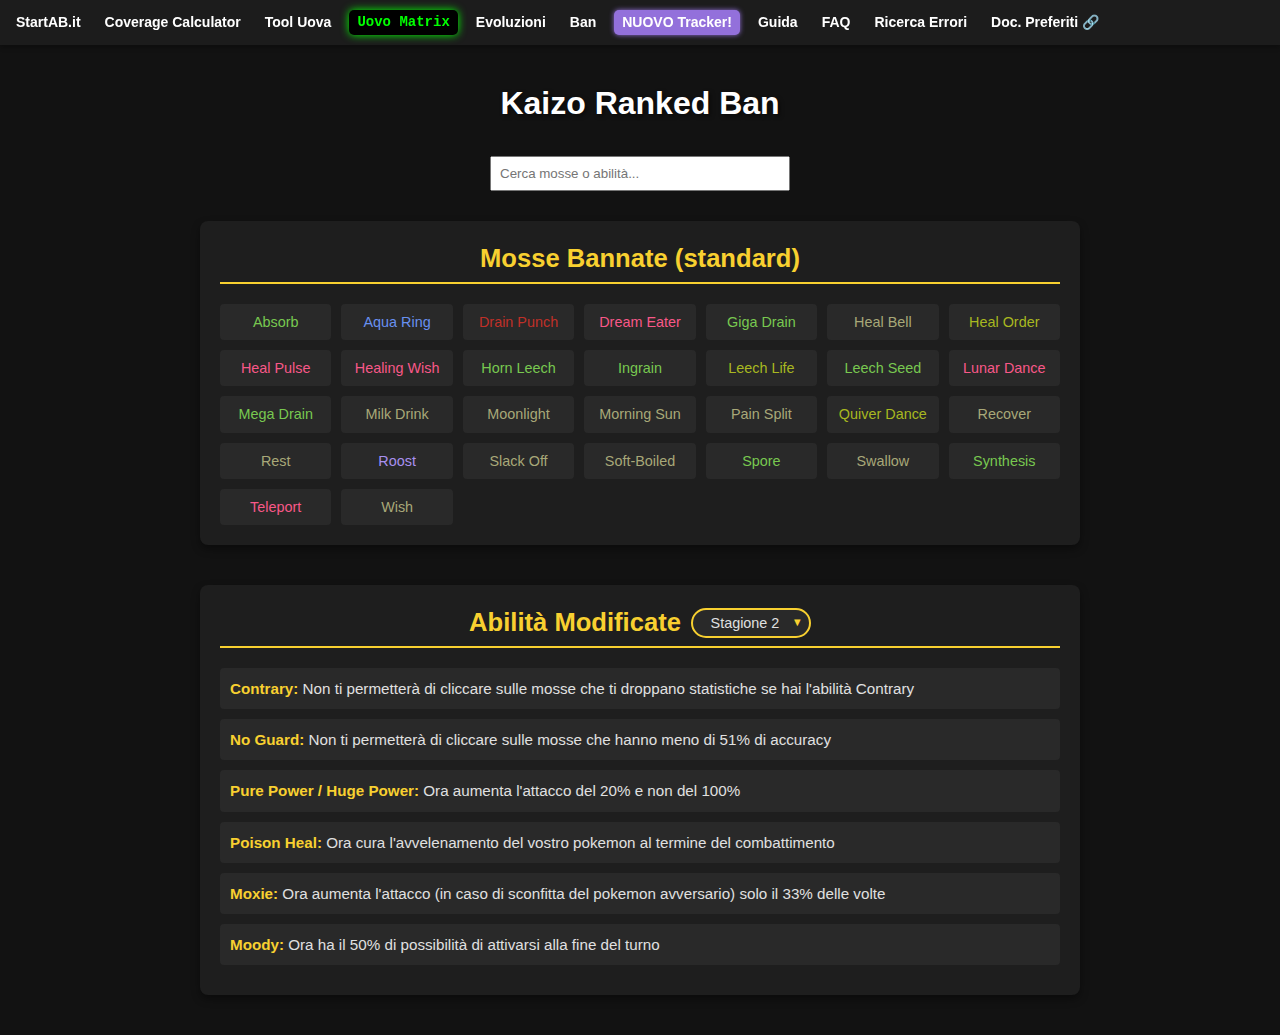
<file: ban.html>
<!DOCTYPE html>
<html lang="it">
<head>
  <meta charset="UTF-8">
  <meta name="viewport" content="width=device-width, initial-scale=1.0">
  <title>Lista Ban Kaizo Ranked</title>
  <!-- Google tag (gtag.js) -->
  <script async src="https://www.googletagmanager.com/gtag/js?id=G-ZB7SP38WR0"></script>
  <script>
    window.dataLayer = window.dataLayer || [];
    function gtag(){dataLayer.push(arguments);}
    gtag('js', new Date());
    gtag('config', 'G-ZB7SP38WR0');
  </script>
  <style>
    /* Reset e impostazioni base */
    * {
      box-sizing: border-box;
      margin: 0;
      padding: 0;
    }
    body {
      font-family: Arial, sans-serif;
      text-align: center;
      background-color: #121212;
      color: #e0e0e0;
      line-height: 1.4;
      padding-bottom: 20px;
    }
    a {
      text-decoration: none;
      color: inherit;
    }
    
    /* Navbar */
    .navbar {
      position: fixed;
      top: 0;
      left: 0;
      width: 100%;
      background: rgba(30, 30, 30, 0.95);
      box-shadow: 0px 2px 5px rgba(0, 0, 0, 0.3);
      z-index: 1000;
      display: flex;
      justify-content: space-between;
      align-items: center;
      padding: 5px 10px;
      height: 45px;
      box-sizing: border-box;
    }
    .logo {
      font-size: 16px;
      font-weight: bold;
      white-space: nowrap;
    }
    .nav-menu {
      list-style: none;
      display: flex;
      gap: 12px;
      margin: 0;
      padding: 0;
      align-items: center; 
    }
    .nav-menu li {
      margin: 0;
      padding: 0;
      display: flex; 
      align-items: center; 
      height: 100%; 
    }
    .nav-menu li a {
      color: white;
      text-decoration: none;
      font-weight: bold;
      padding: 4px 6px;
      transition: color 0.3s ease;
      font-size: 14px;
      line-height: 1.2;
    }
    .nav-menu li a:hover {
      color: #FFD700;
      text-decoration: underline;
    }
    .menu-toggle {
      display: none;
      flex-direction: column;
      cursor: pointer;
    }
    .menu-toggle div {
      width: 20px;
      height: 2px;
      background: white;
      margin: 3px 0;
    }
    @media (max-width: 768px) {
      .nav-menu {
        display: none;
        flex-direction: column;
        position: absolute;
        top: 45px;
        left: 0;
        width: 100%;
        background: rgba(30, 30, 30, 0.95);
        padding: 8px 0;
        text-align: center;
      }
      .nav-menu.active {
        display: flex;
      }
      .menu-toggle {
        display: flex;
      }
    }
    
    /* Container principale */
    .main-content {
      padding-top: 60px; /* Spazio per la navbar fissa */
      max-width: 900px;
      margin: auto;
      display: flex;
      flex-direction: column;
      gap: 20px;
      padding-left: 10px;
      padding-right: 10px;
    }
    
    /* Card-style per le sezioni */
    section {
      background-color: #1e1e1e;
      border-radius: 8px;
      padding: 20px;
      box-shadow: 0 4px 8px rgba(0,0,0,0.4);
      transition: transform 0.2s;
      margin-bottom: 20px;
      text-align: left;
    }
    section:hover {
      transform: translateY(-3px);
    }
	section h2 {
		font-size: 1.6rem;
		font-weight: bold;
		color: #f8d030;
		/*text-transform: uppercase; */
		margin-bottom: 15px;
		border-bottom: 2px solid #f8d030;
		padding-bottom: 5px;
		text-align: center;
		position: relative;
	}
    
    /* Layout a colonne per le mosse bannate */
    .moves-grid {
      display: grid;
      grid-template-columns: repeat(auto-fit, minmax(100px, 1fr));
      gap: 10px;
      list-style-type: none;
      padding: 0;
    }
    .moves-grid li {
      background-color: #292929;
      padding: 8px;
      border-radius: 4px;
      text-align: center;
      font-size: 0.9rem;
      position: relative;
      cursor: pointer;
    }
    
    /* Tooltip per le mosse */
    .move-container {
      position: relative;
      display: inline-block;
      cursor: pointer;
    }
    .move-container:focus {
      outline: none;
    }
    .tooltip {
      visibility: hidden;
      background-color: #444;
      color: #fff;
      text-align: center;
      border-radius: 4px;
      padding: 4px 8px;
      position: absolute;
      z-index: 1;
      bottom: 110%;
      left: 50%;
      transform: translateX(-50%);
      opacity: 0;
      transition: opacity 0.3s;
      font-size: 0.8rem;
      white-space: nowrap;
      pointer-events: none;
    }
    .move-container:hover .tooltip,
    .move-container:focus .tooltip {
      visibility: visible;
      opacity: 1;
    }
    
    /* Stile elenco abilità */
    #abilities-list {
      list-style-type: none;
      padding: 0;
      margin-top: 10px;
    }
	#abilities-list li {
		background-color: #292929;
		padding: 10px;
		border-radius: 4px;
		margin-bottom: 10px;
		font-size: 0.95rem;
	}
    .ability-name {
      font-weight: bold;
      color: #f8d030;
    }
	#abilities {
		position: relative;
	}
	.abilities-header {
		font-size: 1.6rem;
		font-weight: bold;
		color: #f8d030;
		margin-bottom: 15px;
		border-bottom: 2px solid #f8d030;
		padding-bottom: 5px;
		display: flex;
		justify-content: center;
		align-items: center; 
		position: relative;
		flex-wrap: wrap;
		gap: 10px;
	}
	.abilities-header > span {
		text-align: center;
	}

    
    /* Titolo principale */
    h1 {
      margin-block-start: 0.67em;
      color: white;
      text-align: center;
      font-size: 2rem;
      text-shadow: 2px 2px 4px rgba(0,0,0,0.5);
    }

    /* Stile selettore stagioni */
	.season-selector {
		padding: 4px 8px;
		background: #292929;
		border: 2px solid #f8d030;
		border-radius: 15px;
		color: #e0e0e0;
		font-size: 0.9rem;
		cursor: pointer;
		transition: all 0.3s ease;
		appearance: none;
		-webkit-appearance: none;
		-moz-appearance: none;
		text-align: center;
		width: 120px;
		height: 30px; 
	    align-self: center; 
	    padding-right: 20px;
	}

    .season-selector:hover {
      background: #383838;
      box-shadow: 0 0 8px #f8d03033;
    }

    .season-selector:focus {
      outline: none;
      box-shadow: 0 0 12px #f8d03066;
    }

	.select-wrapper {
		display: inline-flex;
		align-items: center;
		position: relative;
	}

	.select-wrapper::after {
	  content: "▼";
	  position: absolute;
	  top: 50%; 
	  right: 8px; 
	  color: #f8d030;
	  pointer-events: none;
	  font-size: 0.7rem;
	  transform: translateY(-50%);
	}
	
	ul#moves-list, ul#abilities-list {
		margin-top: 20px; 
	}
	
	.nav-menu li.tracker a {
	  background-color: #9370DB; /* Viola medio-chiaro */
	  color: white;
	  padding: 4px 8px;
	  border-radius: 5px;
	  font-weight: bold;
	  box-shadow: 0 0 5px #9370DB;
	  transition: all 0.3s ease;
	}

	.nav-menu li.tracker a:hover {
	  background-color: #8A2BE2; /* Viola più intenso all'hover */
	  transform: scale(1.05);
	  color: white;
	  text-decoration: none;
	}

	@keyframes backgroundPulse {
	  0% { background-color: #9370DB; }
	  50% { background-color: #8A2BE2; }
	  100% { background-color: #9370DB; }
	}

	.nav-menu li.tracker a {
	  animation: backgroundPulse 2s infinite;
	}

	/* Effetto Matrix */
	.nav-menu li.matrix-egg a {
	  background-color: black;
	  color: #00ff00;
	  padding: 4px 8px;
	  border-radius: 5px;
	  font-weight: bold;
	  font-family: 'Courier New', monospace;
	  box-shadow: 0 0 8px #00ff00;
	  animation: matrixGlow 1.5s infinite alternate, matrixType 3s steps(20, end) infinite;
	  white-space: nowrap;
	  overflow: hidden;
	  display: inline-block;
	}

	@keyframes matrixGlow {
	  0% { text-shadow: 0 0 5px #00ff00, 0 0 10px #00ff00; }
	  100% { text-shadow: 0 0 20px #00ff00, 0 0 30px #00ff00; }
	}
		
  </style>
</head>
<body>
  <!-- Navbar -->
  <nav class="navbar">
    <div class="menu-toggle" onclick="toggleMenu()">
      <div></div>
      <div></div>
      <div></div>
    </div>
    <ul class="nav-menu">
      <li><a href="https://core.startab.it/">StartAB.it</a></li>
      <li><a href="https://wesleystedman.github.io/ironmon-moveset-coverage-calc/">Coverage Calculator</a></li>
      <li><a href="index.html">Tool Uova</a></li>
	  <li class="matrix-egg"><a href="matrix.html">Uovo Matrix</a></li>
      <li><a href="evoluzioni.html">Evoluzioni</a></li>
      <li><a href="ban.html">Ban</a></li>
      <li class="tracker"><a href="tracker.html">NUOVO Tracker!</a></li>
      <li><a href="https://www.canva.com/design/DAGg-PsdqvM/e9vbIPlu0fJse0CxDWLjNA/view?utm_content=DAGg-PsdqvM&utm_campaign=designshare&utm_medium=link&utm_source=viewer">Guida</a></li>
      <li><a href="https://www.canva.com/design/DAGQwO-JQrI/TTMsurbjR2oP8yBNl1K1vw/view?utm_content=DAGQwO-JQrI&utm_campaign=designshare&utm_medium=link&utm_source=viewer">FAQ</a></li>
      <li><a href="errori.html">Ricerca Errori</a></li>
      <li><a href="https://docs.google.com/spreadsheets/d/104zALQ-vnMOwINoSa1-Tu1MAWVjq_tLnXikVgl3sAf0/edit?usp=sharing">Doc. Preferiti 🔗</a></li>
    </ul>
  </nav>

  <div class="main-content">
    <h1>Kaizo Ranked Ban</h1>
	<input type="text" id="search" placeholder="Cerca mosse o abilità..." autocomplete="off" style="margin: 10px auto; display: block; padding: 8px; width: 80%; max-width: 300px;">
    
    <!-- Sezione mosse bannate -->
    <section id="moves">
      <h2>Mosse Bannate (standard)</h2>
      <ul id="moves-list" class="moves-grid">
        <!-- Le mosse verranno generate qui -->
      </ul>
    </section>
    
    <!-- Sezione abilità bannate -->
    <section id="abilities">
    <h2 class="abilities-header">
        <span>Abilità Modificate</span>
    <div class="select-wrapper">
        <select class="season-selector" id="seasonSelect">
            <option value="s1">Stagione 1</option>
            <option value="s2" selected>Stagione 2</option>
        </select>
    </div>
	</h2>
    <ul id="abilities-list">
        </ul>
	</section>
  </div>
  
  <script defer>
    // Mappatura dei colori per tipo di mossa
    const typeColors = {
      "Fuoco": "#F08030",
      "Acqua": "#6890F0",
      "Erba": "#78C850",
      "Elettro": "#F8D030",
      "Psico": "#F85888",
      "Coleottero": "#A8B820",
      "Normale": "#A8A878",
      "Drago": "#7038F8",
      "Oscuro": "#705848",
      "Acciaio": "#B8B8D0",
      "Ghiaccio": "#98D8D8",
      "Spettro": "#705898",
      "Folletto": "#EE99AC",
      "Roccia": "#B8A038",
      "Terra": "#E0C068",
      "Volante": "#A890F0",
      "Lotta": "#C03028"
    };

	async function loadAbilities(season) {
	  try {
		// Determina il file JSON in base alla stagione
		const file = season === 's1' ? 'abilita-ban-s1.json' : 'abilita-ban-s2.json';
		const response = await fetch(file);
		if (!response.ok) throw new Error(`Errore nel caricamento del file ${file}`);

		// Svuota la lista attuale
		const abilitiesList = document.getElementById('abilities-list');
		abilitiesList.innerHTML = '';

		// Carica i dati e popola la lista
		const abilitiesData = await response.json();
		abilitiesData.forEach(ability => {
		  const li = document.createElement('li');
		  const nameSpan = document.createElement('span');
		  nameSpan.className = 'ability-name';
		  nameSpan.textContent = ability.nome + ": ";
		  const descSpan = document.createElement('span');
		  descSpan.textContent = ability.descrizione;
		  li.appendChild(nameSpan);
		  li.appendChild(descSpan);
		  abilitiesList.appendChild(li);
		});

		// Recupera il termine di ricerca corrente e applica il filtro
		const searchTerm = document.getElementById('search').value.toLowerCase();
		document.querySelectorAll('#abilities-list li').forEach(item => {
		  const abilityText = item.textContent.toLowerCase();
		  item.style.display = abilityText.includes(searchTerm) ? '' : 'none';
		});

	  } catch (error) {
		console.error(error);
		const section = document.getElementById('abilities');
		const errorMsg = document.createElement('p');
		errorMsg.textContent = 'Errore nel caricamento delle abilità.';
		errorMsg.style.color = 'red';
		section.appendChild(errorMsg);
	  }
	}

    async function loadData() {
      try {
        // Carica le mosse bannate
        const movesResponse = await fetch('mosse-ban.json');
        if (!movesResponse.ok) throw new Error('Errore nel caricamento del file mosse-ban.json');
        const movesData = await movesResponse.json();
        
        const movesList = document.getElementById('moves-list');
        movesData.forEach(move => {
          const li = document.createElement('li');
          li.style.color = typeColors[move.type] || "#e0e0e0";
          
          // Container per il tooltip
          const container = document.createElement('div');
          container.className = 'move-container';
          container.setAttribute('tabindex', '0');
          
          // Nome della mossa
          const moveNameSpan = document.createElement('span');
          moveNameSpan.textContent = move.move;
          
          // Tooltip che mostra il tipo della mossa
          const tooltipSpan = document.createElement('span');
          tooltipSpan.className = 'tooltip';
          tooltipSpan.textContent = move.type;
          
          container.appendChild(moveNameSpan);
          container.appendChild(tooltipSpan);
          li.appendChild(container);
          movesList.appendChild(li);
        });

        // Carica abilità iniziali
        await loadAbilities('s2');
        
        // Gestore evento per cambio stagione
		document.getElementById('seasonSelect').addEventListener('change', (e) => {
		  e.preventDefault(); 
		  const currentScroll = window.scrollY; // Salva la posizione di scorrimento attuale
		  loadAbilities(e.target.value);
		  // Ripristina la posizione di scorrimento dopo un breve ritardo
		  setTimeout(() => {
			window.scrollTo(0, currentScroll);
		  }, 10);
		});

      } catch (error) {
        console.error(error);
        const main = document.querySelector('.main-content');
        const errorMsg = document.createElement('p');
        errorMsg.textContent = 'Si è verificato un errore nel caricamento dei dati.';
        errorMsg.style.color = 'red';
        main.appendChild(errorMsg);
      }
    }
	
	document.getElementById('search').addEventListener('input', () => {
	const searchTerm = document.getElementById('search').value.toLowerCase();
	  // Filtra le mosse
	  document.querySelectorAll('#moves-list li').forEach(item => {
		const text = item.textContent.toLowerCase();
		item.style.display = text.includes(searchTerm) ? '' : 'none';
	  });
	  // Filtra le abilità
	  document.querySelectorAll('#abilities-list li').forEach(item => {
		const abilityText = item.textContent.toLowerCase();
		item.style.display = abilityText.includes(searchTerm) ? '' : 'none';
	  });
	});

    // Funzione per il toggle del menu
    function toggleMenu() {
      document.querySelector(".nav-menu").classList.toggle("active");
    }

    window.addEventListener('DOMContentLoaded', loadData);
  </script>
</body>
</html>
</file>
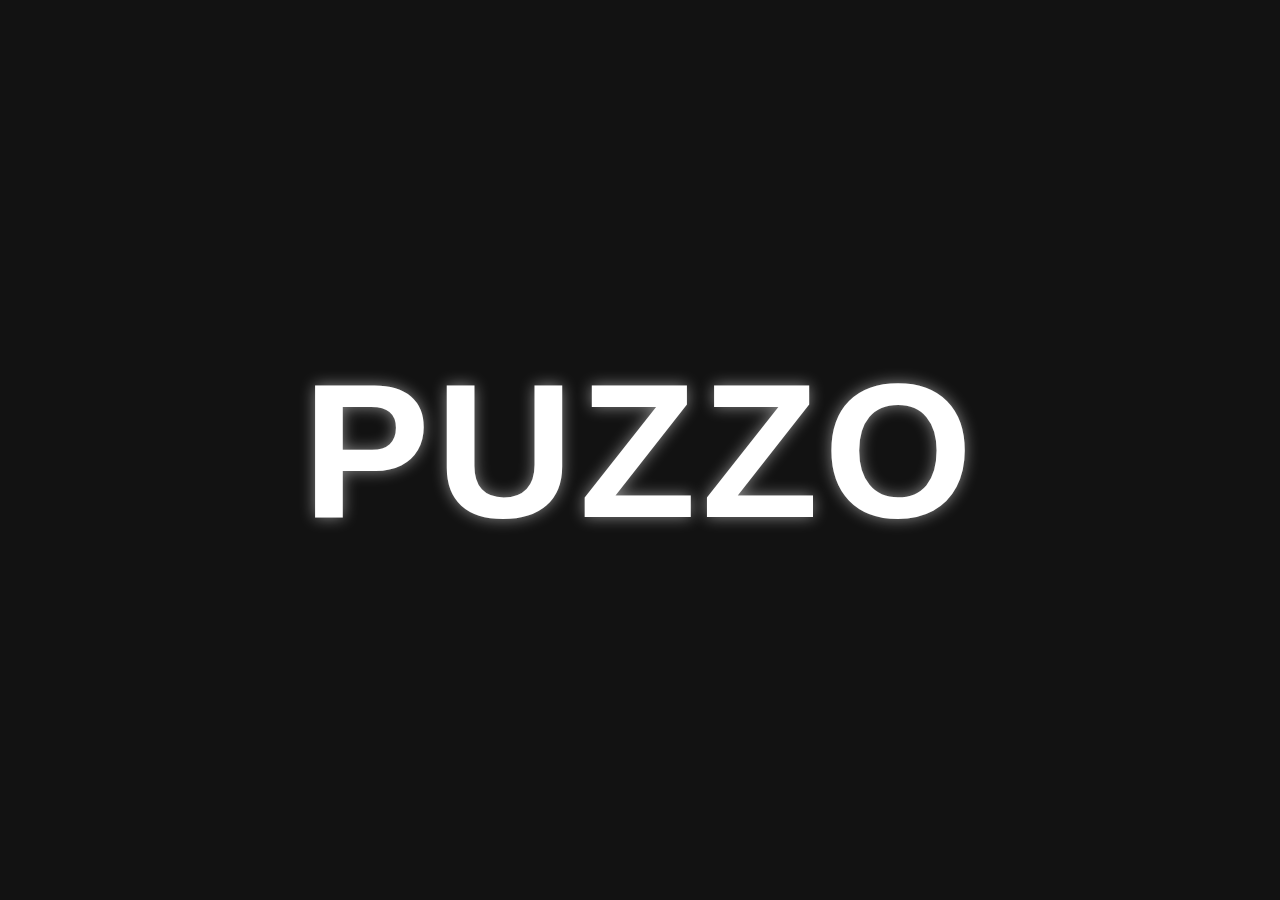
<file: puzzo.html>
<!DOCTYPE html>
<html lang="it">
<head>
    <meta charset="UTF-8">
    <meta name="viewport" content="width=device-width, initial-scale=1.0">
    <title>PUZZO</title>
    <style>
        * {
            margin: 0;
            padding: 0;
            box-sizing: border-box;
        }
        
        body {
            font-family: Arial, Helvetica, sans-serif;
            background-color: #121212;
            color: #ffffff;
            height: 100vh;
            display: flex;
            justify-content: center;
            align-items: center;
            overflow: hidden;
        }
        
        .container {
            text-align: center;
            width: 100%;
            padding: 20px;
        }
        
        h1 {
            font-size: 15vw;
            font-weight: bold;
            letter-spacing: 5px;
            text-shadow: 0 0 15px rgba(255, 255, 255, 0.5);
            animation: pulse 2s infinite;
        }
        
        @keyframes pulse {
            0% { transform: scale(1); }
            50% { transform: scale(1.05); }
            100% { transform: scale(1); }
        }
        
        @media (max-width: 768px) {
            h1 {
                font-size: 20vw;
            }
        }
        
        @media (max-width: 480px) {
            h1 {
                font-size: 25vw;
            }
        }
    </style>
</head>
<body>
    <div class="container">
        <h1>PUZZO</h1>
    </div>
</body>
</html>
</file>
